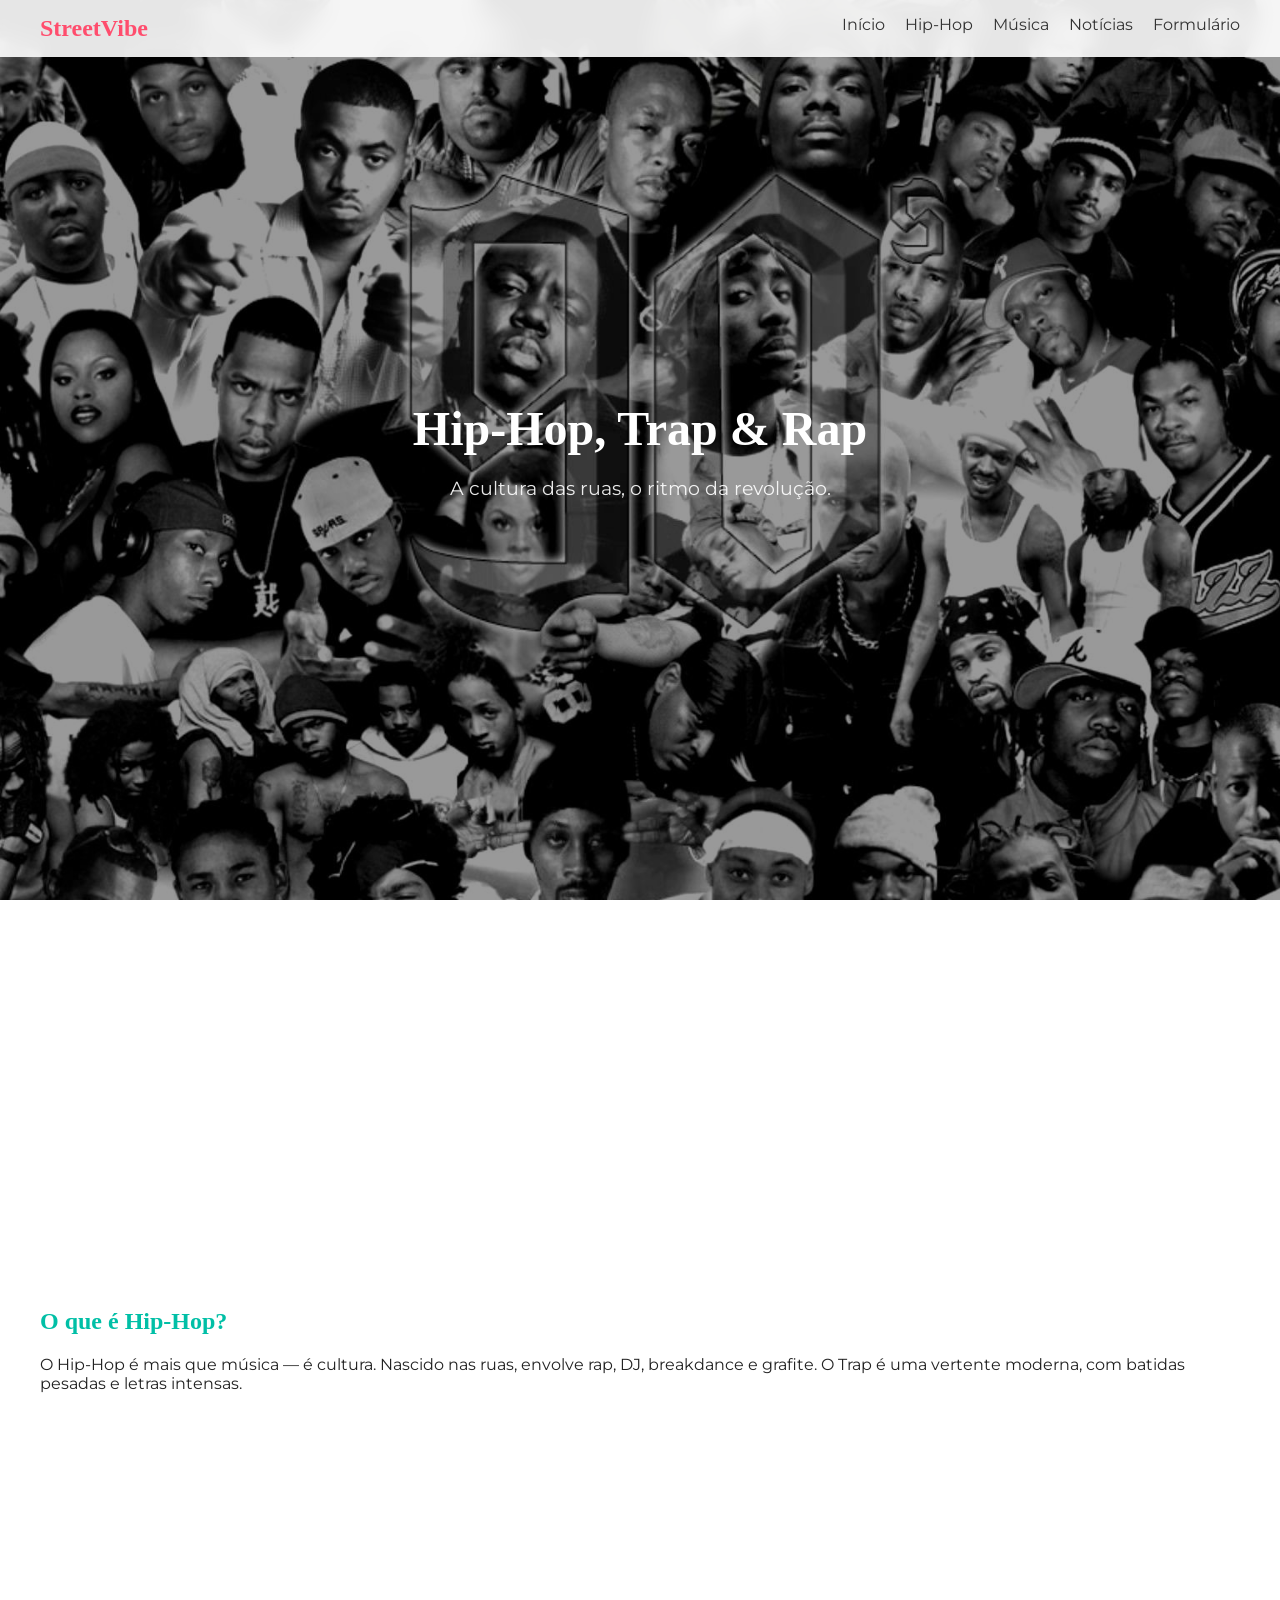
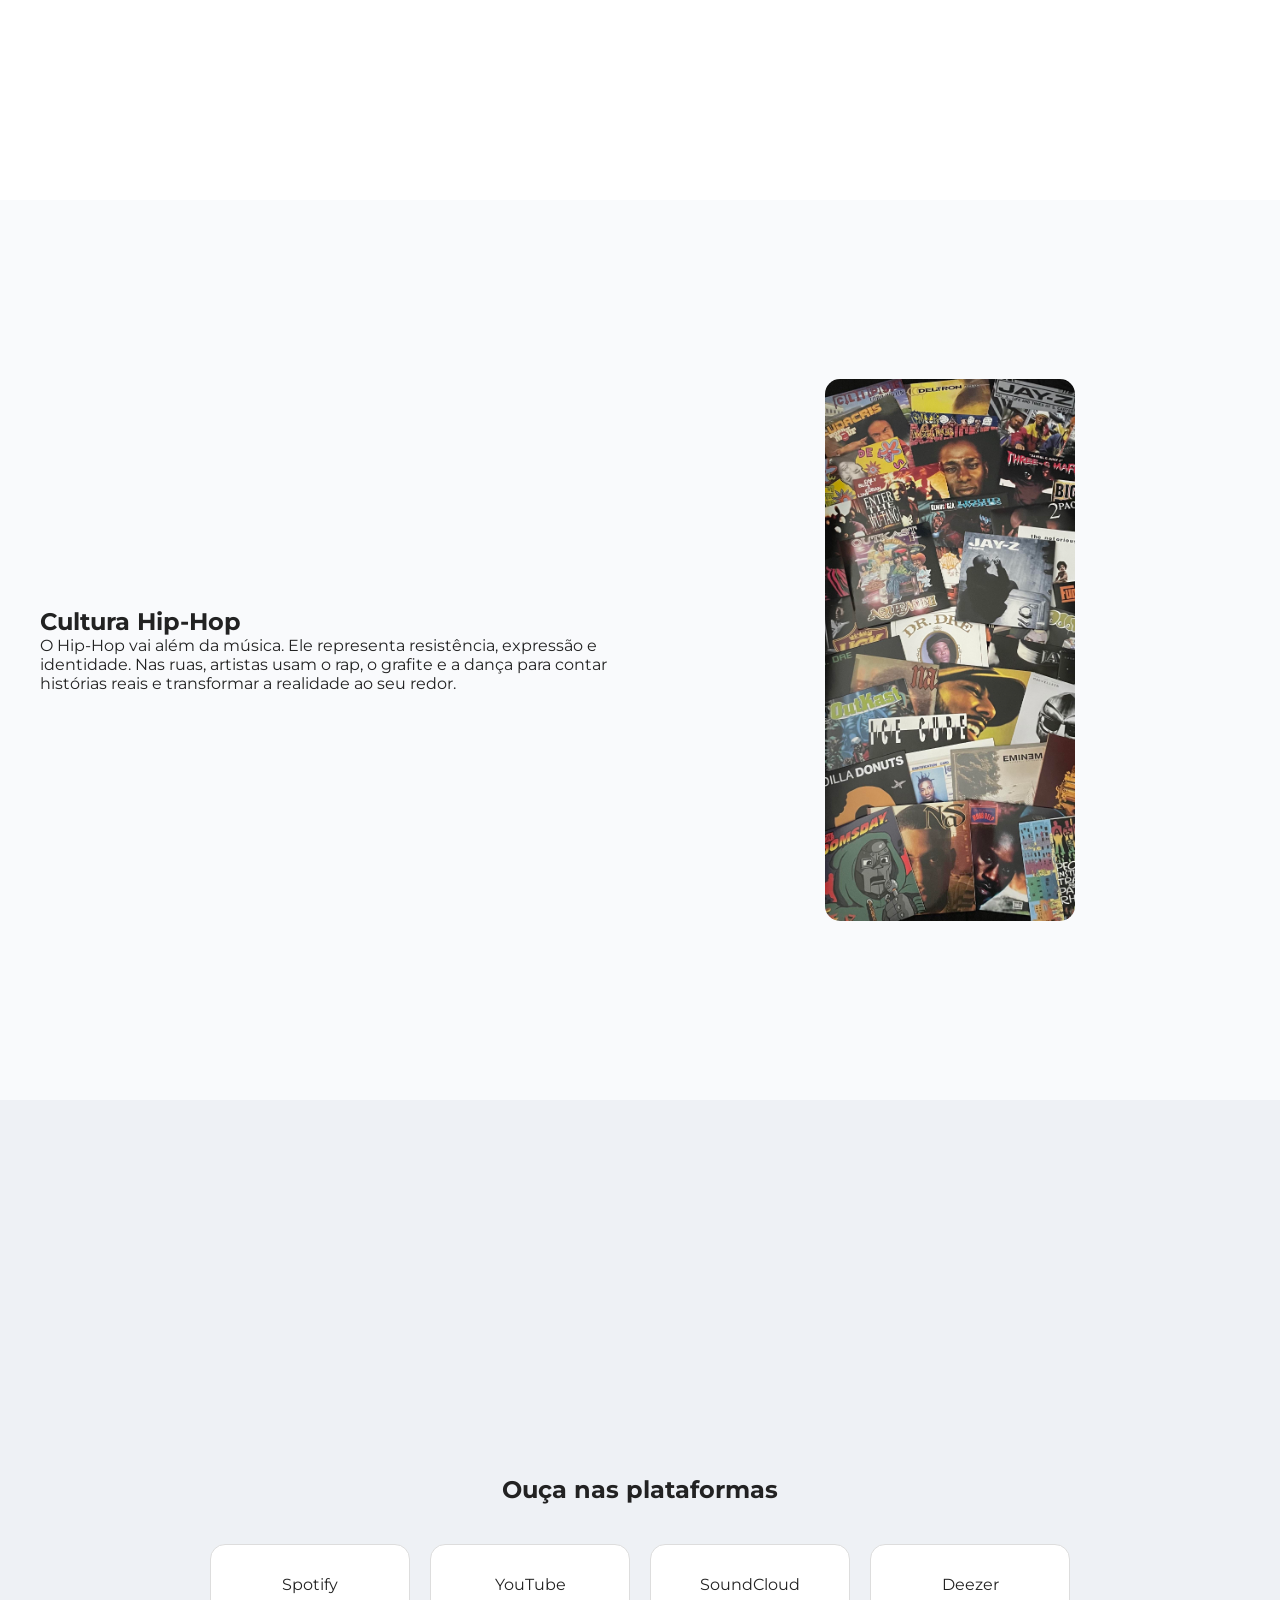
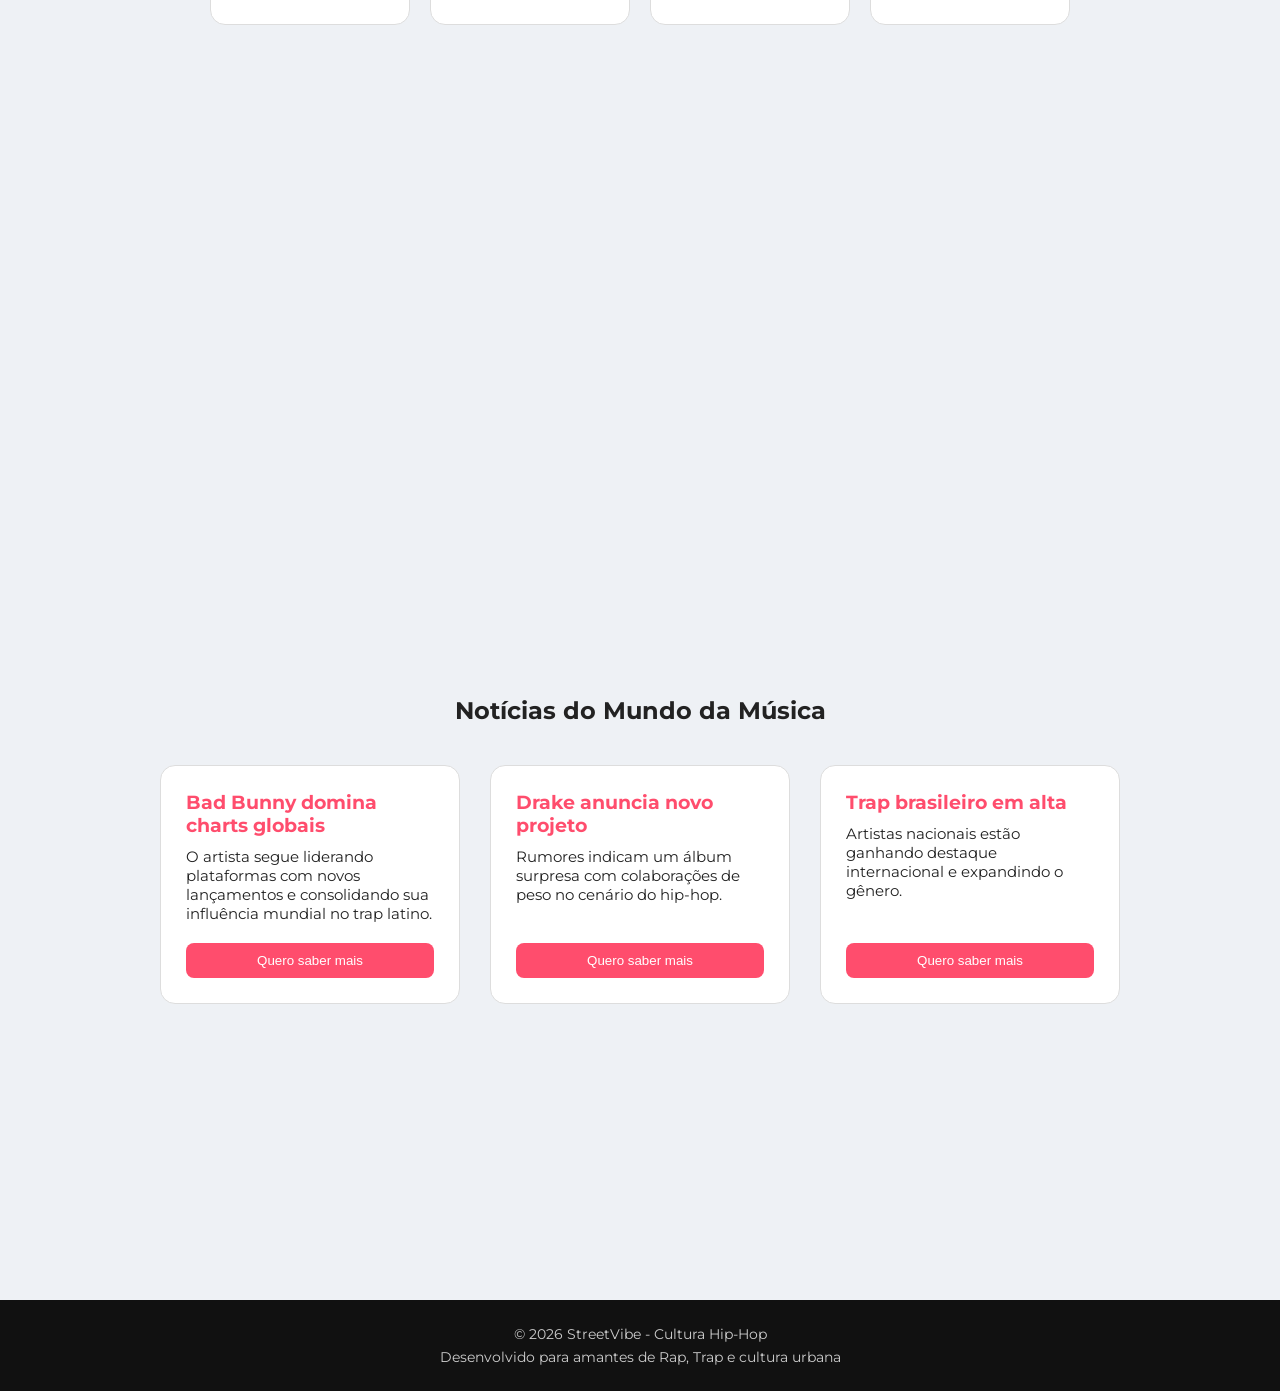
<file: Projeto_HipHop/index.html>
<!DOCTYPE html>
<html lang="pt-BR">
<head>
  <meta charset="UTF-8">
  <title>StreetVibe - Hip-Hop</title>
  <meta name="viewport" content="width=device-width, initial-scale=1.0">

  <!-- Fonte -->
  <link href="https://fonts.googleapis.com/css2?family=Permanent+Marker&family=Montserrat:wght@300;500;700&display=swap" rel="stylesheet">

  <!-- CSS -->
  <link rel="stylesheet" href="style.css">
</head>
<body>

  <!-- NAVBAR -->
  <nav>
    <h1>StreetVibe</h1>
    <ul>
      <li><a href="#home">Início</a></li>
      <li><a href="#sobre">Hip-Hop</a></li>
      <li><a href="#plataformas">Música</a></li>
      <li><a href="#noticias">Notícias</a></li>
      <li><a href="formulario/form.html">Formulário</a></li>
    </ul>
  </nav>


  <!-- HERO -->
  <section id="home" class="hero">
    <div class="banner"></div>
    <h2>Hip-Hop, Trap & Rap</h2>
    <p>A cultura das ruas, o ritmo da revolução.</p>
  </section>

  <!-- SOBRE -->
  <section id="sobre" class="sobre hidden">
    <h2>O que é Hip-Hop?</h2>
    <p>
      O Hip-Hop é mais que música — é cultura. Nascido nas ruas, envolve rap, DJ, breakdance e grafite.
      O Trap é uma vertente moderna, com batidas pesadas e letras intensas.
    </p>
  </section>

  <!-- CULTURA -->
  <section class="cultura hidden">
    <div class="cultura-container">
      
      <div class="texto">
        <h2>Cultura Hip-Hop</h2>
        <p>
          O Hip-Hop vai além da música. Ele representa resistência, expressão e identidade.
          Nas ruas, artistas usam o rap, o grafite e a dança para contar histórias reais
          e transformar a realidade ao seu redor.
        </p>
      </div>

      <div class="imagem">
        <img src="imagens/img_section.jpg" alt="Cultura Hip-Hop">
      </div>    

    </div>
  </section>

  <!-- PLATAFORMAS -->
  <section id="plataformas" class="plataformas hidden">
    <h2>Ouça nas plataformas</h2>
    <div class="cards">
      <div class="card" onclick="abrir('https://spotify.com')">Spotify</div>
      <div class="card" onclick="abrir('https://youtube.com')">YouTube</div>
      <div class="card" onclick="abrir('https://soundcloud.com')">SoundCloud</div>
      <div class="card" onclick="abrir('https://deezer.com')">Deezer</div>
    </div>
  </section>


<!-- NOTÍCIAS -->
<section id="noticias" class="noticias hidden">
  <h2>Notícias do Mundo da Música</h2>

  <div class="noticias-container">

    <!-- NOTÍCIA 1 -->
    <div class="noticia">
      <h3>Bad Bunny domina charts globais</h3>
      <p>
        O artista segue liderando plataformas com novos lançamentos e consolidando
        sua influência mundial no trap latino.
      </p>
      <button onclick="abrir('https://www.billboard.com/')">
        Quero saber mais
      </button>
    </div>

    <!-- NOTÍCIA 2 -->
    <div class="noticia">
      <h3>Drake anuncia novo projeto</h3>
      <p>
        Rumores indicam um álbum surpresa com colaborações de peso no cenário do hip-hop.
      </p>
      <button onclick="abrir('https://www.rollingstone.com/music/')">
        Quero saber mais
      </button>
    </div>

    <!-- NOTÍCIA 3 -->
    <div class="noticia">
      <h3>Trap brasileiro em alta</h3>
      <p>
        Artistas nacionais estão ganhando destaque internacional e expandindo o gênero.
      </p>
      <button onclick="abrir('https://www.kondzilla.com/')">
        Quero saber mais
      </button>
    </div>

  </div>
</section>

  <!-- RODAPÉ -->
  <footer class="rodape">
    <p>© 2026 StreetVibe - Cultura Hip-Hop</p>
    <p>Desenvolvido para amantes de Rap, Trap e cultura urbana</p>
  </footer>

  <!-- SCRIPT -->
  <script>
    function abrir(link) {
      window.open(link, "_blank");
    }

    // Animação ao aparecer
    const elements = document.querySelectorAll('.hidden');

    const observer = new IntersectionObserver(entries => {
      entries.forEach(entry => {
        if (entry.isIntersecting) {
          entry.target.classList.add('show');
        }
      });
    });

    elements.forEach(el => observer.observe(el));

  </script>

</body>
</html>
</file>
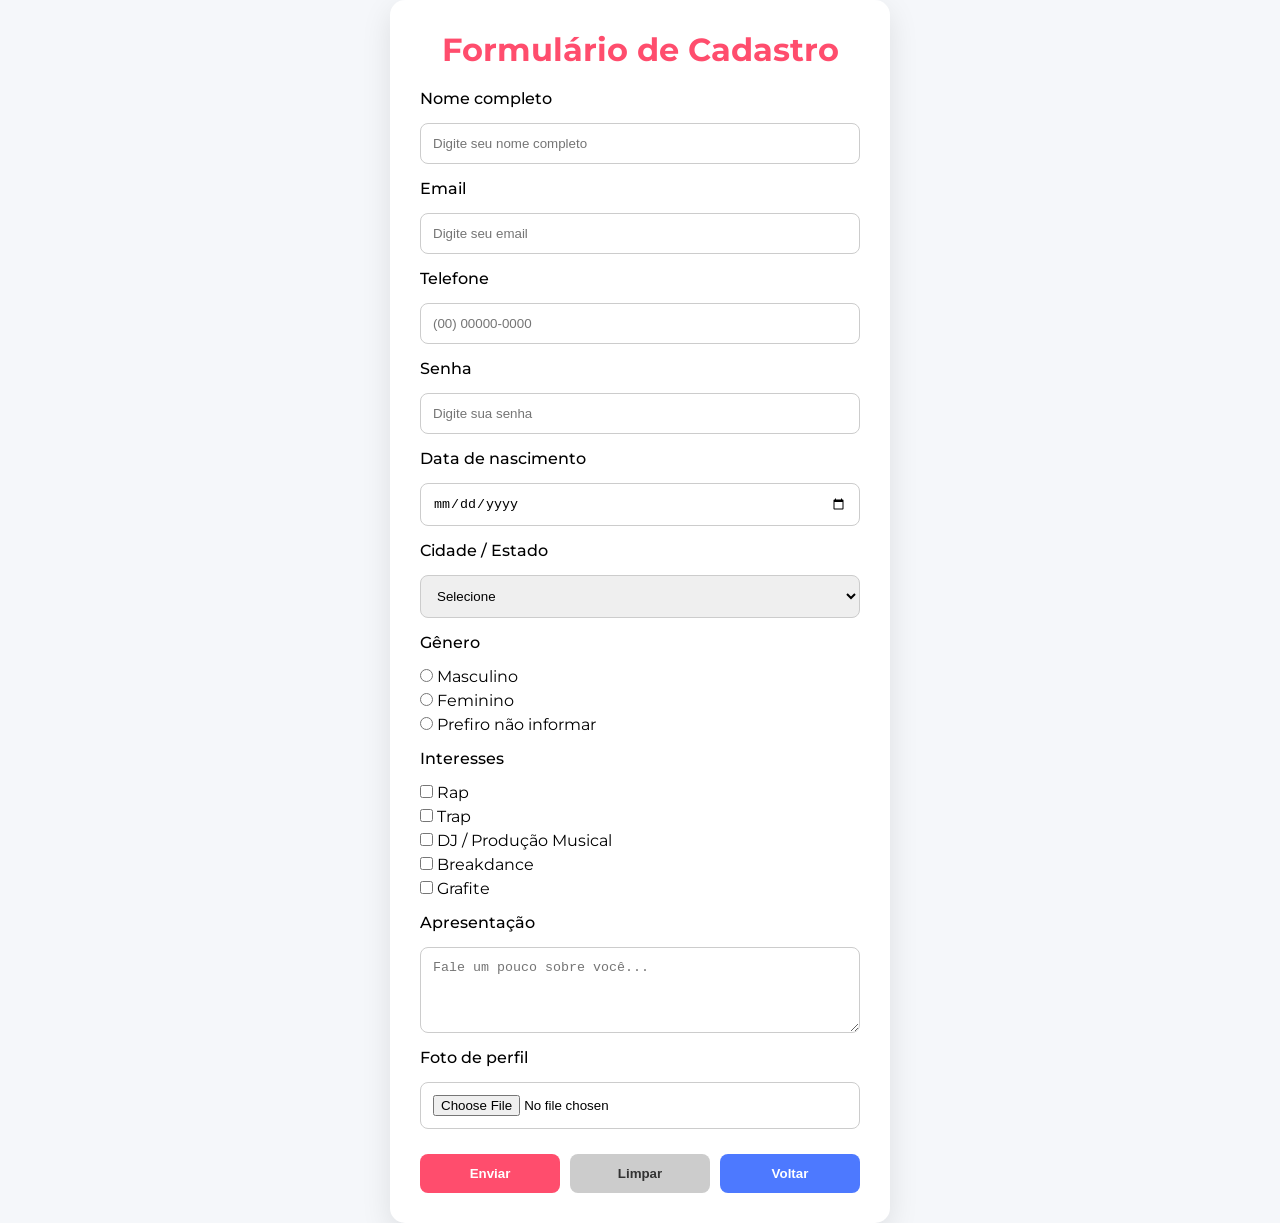
<file: Projeto_HipHop/formulario/form.html>
<!DOCTYPE html>
<html lang="pt-BR">
<head>
  <meta charset="UTF-8">
  <title>Formulário - StreetVibe</title>
  <meta name="viewport" content="width=device-width, initial-scale=1.0">

  <!-- Fonte -->
  <link href="https://fonts.googleapis.com/css2?family=Montserrat:wght@300;500;700&display=swap" rel="stylesheet">

  <!-- CSS -->
  <link rel="stylesheet" href="form.css">
</head>
<body>

  <div class="container">
    <h1>Formulário de Cadastro</h1>

    <form>

      <!-- Nome -->
      <label>Nome completo</label>
      <input type="text" placeholder="Digite seu nome completo" required>

      <!-- Email -->
      <label>Email</label>
      <input type="email" placeholder="Digite seu email" required>

      <!-- Telefone -->
      <label>Telefone</label>
      <input type="tel" placeholder="(00) 00000-0000">

      <!-- Senha -->
      <label>Senha</label>
      <input type="password" placeholder="Digite sua senha" required>

      <!-- Data -->
      <label>Data de nascimento</label>
      <input type="date">

      <!-- Cidade -->
      <label>Cidade / Estado</label>
      <select>
        <option>Selecione</option>
        <option>São Paulo</option>
        <option>Rio de Janeiro</option>
        <option>Minas Gerais</option>
        <option>Bahia</option>
        <option>Espírito Santo</option>
      </select>

      <!-- Gênero -->
      <label>Gênero</label>
      <div class="radio-group">
        <label><input type="radio" name="genero"> Masculino</label>
        <label><input type="radio" name="genero"> Feminino</label>
        <label><input type="radio" name="genero"> Prefiro não informar</label>
      </div>

        <!-- Interesses -->
        <label>Interesses</label>
        <div class="checkbox-group">
        <label><input type="checkbox"> Rap</label>
        <label><input type="checkbox"> Trap</label>
        <label><input type="checkbox"> DJ / Produção Musical</label>
        <label><input type="checkbox"> Breakdance</label>
        <label><input type="checkbox"> Grafite</label>
        </div>

      <!-- Mensagem -->
      <label>Apresentação</label>
      <textarea rows="4" placeholder="Fale um pouco sobre você..."></textarea>

      <!-- Upload -->
      <label>Foto de perfil</label>
      <input type="file">

      <!-- Botões -->
      <div class="botoes">
        <button type="submit">Enviar</button>
        <button type="reset" class="reset">Limpar</button>
        <button type="button" class="voltar" onclick="window.location.href='../index.html'">
          Voltar
        </button>
      </div>

    </form>
  </div>

</body>
</html>
</file>
<file: Projeto_HipHop/style.css>
* {
  margin: 0;
  padding: 0;
  box-sizing: border-box;
  scroll-behavior: smooth;
}

body {
  font-family: 'Montserrat', sans-serif;
  background: #f5f7fa;
  color: #222;
  overflow-x: hidden;
}

/* NAVBAR */
nav {
  position: fixed;
  width: 100%;
  background: rgba(255,255,255,0.9);
  backdrop-filter: blur(10px);
  display: flex;
  justify-content: space-between;
  padding: 15px 40px;
  z-index: 1000;
}




nav h1 {
  font-family: 'Permanent Marker', cursive;
  color: #ff4d6d;
}

nav ul {
  display: flex;
  gap: 20px;
  list-style: none;
}

nav a {
  text-decoration: none;
  color: #333;
  transition: 0.3s;
}

nav a:hover {
  color: #ff4d6d;
  transform: scale(1.1);
}

/* SEÇÕES */
section {
  min-height: 100vh;
  padding: 100px 40px;
  display: flex;
  flex-direction: column;
  justify-content: center;
}

/* HERO */
.hero {
  position: relative;
  height: 100vh;
  overflow: hidden;

  display: flex;
  flex-direction: column;
  justify-content: center;
  align-items: center;
  text-align: center;
}

/* IMAGEM DE FUNDO */
.banner {
  position: absolute;
  width: 100%;
  height: 100%;
  background: url('imagens/img_banner.jpg') center/cover no-repeat;
  top: 0;
  left: 0;
  z-index: -2;
}

/* OVERLAY ESCURO */
.hero::before {
  content: "";
  position: absolute;
  width: 100%;
  height: 100%;
  background: rgba(0,0,0,0.4);
  top: 0;
  left: 0;
  z-index: -1;
}

/* TEXTO */
.hero h2 {
  font-size: 3rem;
  font-family: 'Permanent Marker', cursive;
  color: white;
  animation: fadeIn 1.5s ease;
  position: relative;
}

.hero p {
  margin-top: 20px;
  font-size: 1.2rem;
  color: white;
  opacity: 0.9;
  position: relative;
}

/* NOTÍCIAS */
.noticias {
  background: #eef1f5;
  text-align: center;
}

.noticias-container {
  display: flex;
  flex-wrap: wrap;
  gap: 30px;
  margin-top: 40px;
  justify-content: center;
}

.noticia {
  background: #ffffff;
  padding: 25px;
  width: 300px;
  border-radius: 15px;
  text-align: left;
  transition: 0.3s;
  border: 1px solid #ddd;

  display: flex;
  flex-direction: column;
  justify-content: space-between;
}

.noticia:hover {
  transform: translateY(-10px);
  box-shadow: 0 0 20px rgba(0,0,0,0.1);
}

.noticia h3 {
  margin-bottom: 10px;
  color: #ff4d6d;
}

.noticia p {
  font-size: 0.95rem;
  margin-bottom: 20px;
}

/* BOTÃO */
.noticia button {
  padding: 10px 15px;
  background: #ff4d6d;
  border: none;
  color: white;
  border-radius: 8px;
  cursor: pointer;
  transition: all 0.3s ease;
  margin-top: auto;
}

/* HOVER SUAVE */
.noticia button:hover {
  background: #ff758f;
  transform: scale(1.08);
  box-shadow: 0 0 15px rgba(255,77,109,0.5);
}

/* CLICK */
.noticia button:active {
  transform: scale(0.95);
}

/* RODAPÉ */
.rodape {
  background: #111;
  color: #ccc;
  text-align: center;
  padding: 20px;
  font-size: 0.9rem;
}

.rodape p {
  margin: 5px 0;
}

/* SOBRE */
.sobre {
  background: #ffffff;
}

.sobre h2 {
  font-family: 'Permanent Marker';
  margin-bottom: 20px;
  color: #00bfa6;
}

/* CULTURA (nova section) */
.cultura {
  background: #f9fafc;
}

.cultura-container {
  display: flex;
  align-items: center;
  gap: 40px;
  flex-wrap: wrap;
}

.cultura .texto {
  flex: 1;
}

.cultura .imagem {
  flex: 1;
}

.cultura img {
  width: 80%;      /* diminui para 80% da coluna */
  max-width: 250px; /* limita tamanho máximo */
  border-radius: 15px;
  display: block;
  margin: 0 auto;  /* centraliza dentro da coluna */
}

/* PLATAFORMAS */
.plataformas {
  background: #eef1f5;
  text-align: center;
}

.cards {
  display: flex;
  flex-wrap: wrap;
  gap: 20px;
  justify-content: center;
  margin-top: 40px;
}

.card {
  background: #ffffff;
  padding: 30px;
  width: 200px;
  border-radius: 15px;
  transition: 0.4s;
  cursor: pointer;
  border: 1px solid #ddd;
}

.card:hover {
  transform: translateY(-10px) scale(1.05);
  border-color: #ff4d6d;
  box-shadow: 0 0 20px rgba(255,77,109,0.4);
}

/* FORM */
.formulario {
  background: #ffffff;
}

form {
  max-width: 500px;
  margin: auto;
  display: flex;
  flex-direction: column;
  gap: 15px;
}

input, textarea {
  padding: 12px;
  border: 1px solid #ccc;
  border-radius: 8px;
  outline: none;
}

/* ANIMAÇÕES */
@keyframes fadeIn {
  from {
    opacity: 0;
    transform: translateY(30px);
  }
  to {
    opacity: 1;
    transform: translateY(0);
  }
}

.hidden {
  opacity: 0;
  transform: translateY(40px);
  transition: 0.8s;
}

.show {
  opacity: 1;
  transform: translateY(0);
}
</file>
<file: Projeto_HipHop/formulario/form.css>
* {
  margin: 0;
  padding: 0;
  box-sizing: border-box;
}

body {
  font-family: 'Montserrat', sans-serif;
  background: #f5f7fa;
  display: flex;
  justify-content: center;
  align-items: center;
  min-height: 100vh;
}

/* CONTAINER */
.container {
  background: #ffffff;
  padding: 30px;
  border-radius: 15px;
  width: 100%;
  max-width: 500px;
  box-shadow: 0 10px 30px rgba(0,0,0,0.1);
}

h1 {
  text-align: center;
  margin-bottom: 20px;
  color: #ff4d6d;
}

/* FORM */
form {
  display: flex;
  flex-direction: column;
  gap: 15px;
}

label {
  font-weight: 500;
}

/* INPUTS */
input, select, textarea {
  padding: 12px;
  border-radius: 8px;
  border: 1px solid #ccc;
  outline: none;
  transition: 0.3s;
}

input:focus, select:focus, textarea:focus {
  border-color: #ff4d6d;
  box-shadow: 0 0 5px rgba(255,77,109,0.3);
}

/* RADIO & CHECKBOX */
.radio-group,
.checkbox-group {
  display: flex;
  flex-direction: column;
  gap: 5px;
}

.radio-group label,
.checkbox-group label {
  font-weight: normal;
}

/* BOTÕES */
.botoes {
  display: flex;
  gap: 10px;
  margin-top: 10px;
}

button {
  flex: 1;
  padding: 12px;
  border: none;
  border-radius: 8px;
  background: #ff4d6d;
  color: white;
  font-weight: bold;
  cursor: pointer;
  transition: 0.3s;
}

button:hover {
  background: #ff758f;
  transform: scale(1.05);
}

.voltar {
  background: #4d79ff;
  color: white;
  position: relative;
  overflow: hidden;
}

/* Hover com animação suave */
.voltar:hover {
  background: #6b92ff;
  transform: scale(1.05);
}

/* Efeito de brilho animado */
.voltar::after {
  content: "";
  position: absolute;
  top: 0;
  left: -100%;
  width: 100%;
  height: 100%;
  background: linear-gradient(120deg, transparent, rgba(255,255,255,0.4), transparent);
  transition: 0.5s;
}

.voltar:hover::after {
  left: 100%;
}

.reset {
  background: #ccc;
  color: #333;
}

.reset:hover {
  background: #bbb;
}
</file>
